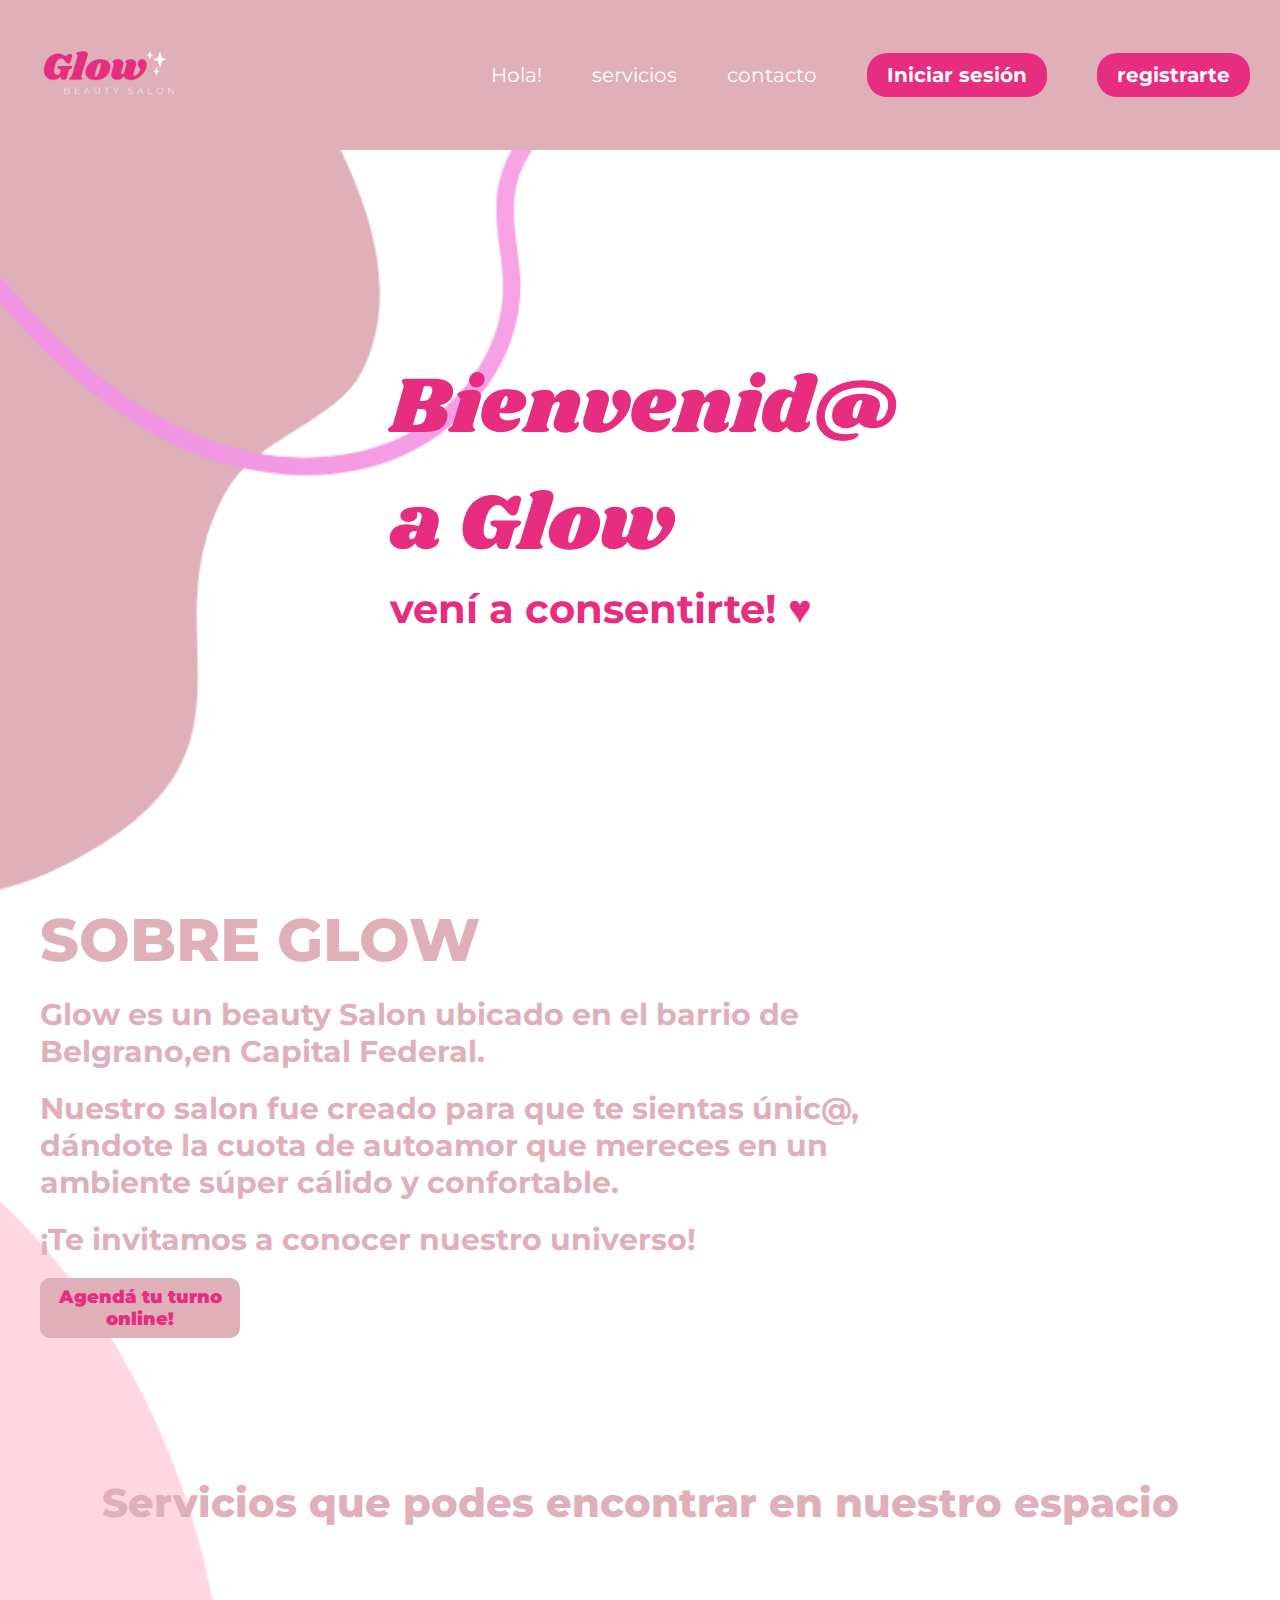
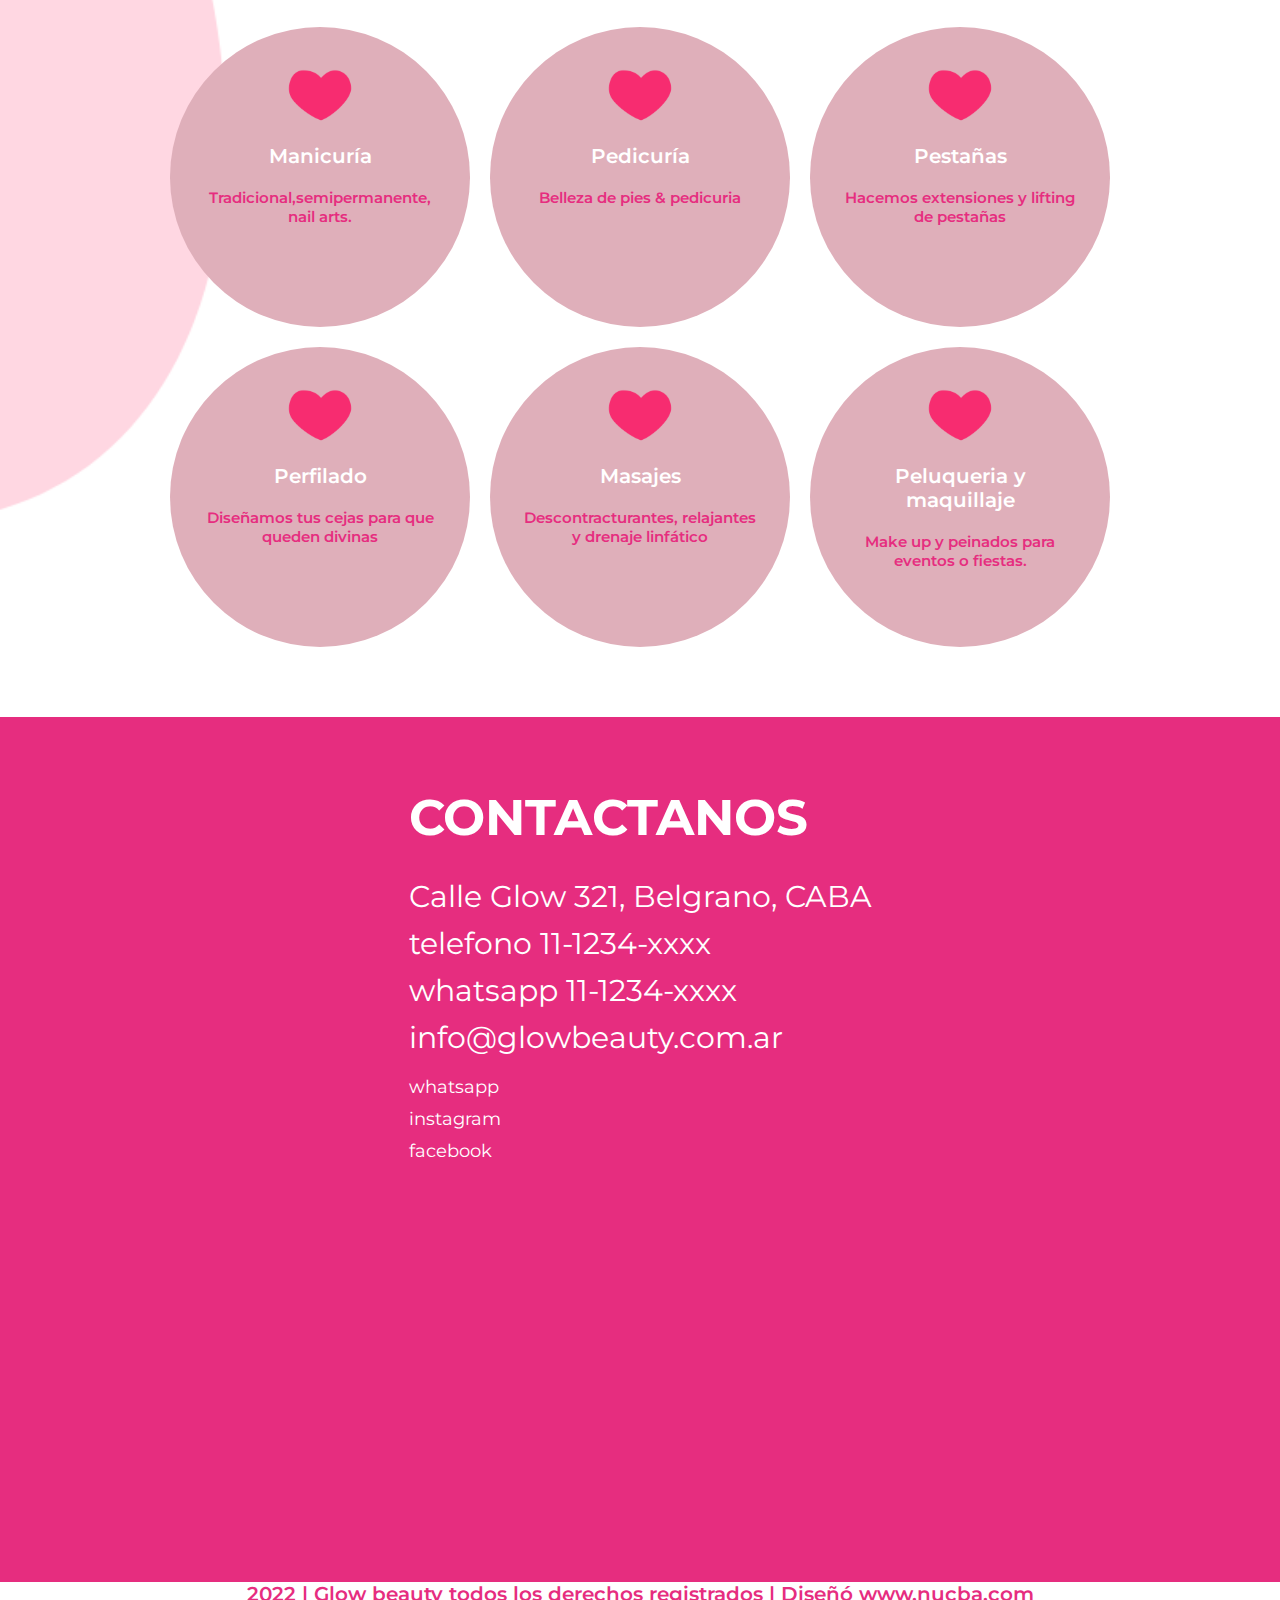
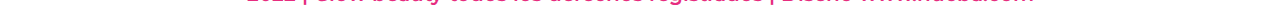
<file: index.html>
<!DOCTYPE html>
<html lang="en">
<head>
    <meta charset="UTF-8">
    <meta http-equiv="X-UA-Compatible" content="IE=edge">
    <meta name="viewport" content="width=device-width, initial-scale=1.0">
    <title>GLOW BEAUTY</title>
    <link rel="stylesheet" href="style.css">
    <link rel="shortcut icon" href="assets/imagenes/favicon/favicon-32x32.png" type="image/x-icon">
    <link rel="stylesheet" href="https://cdnjs.cloudflare.com/ajax/libs/font-awesome/6.4.0/css/all.min.css" integrity="sha512-iecdLmaskl7CVkqkXNQ/ZH/XLlvWZOJyj7Yy7tcenmpD1ypASozpmT/E0iPtmFIB46ZmdtAc9eNBvH0H/ZpiBw==" crossorigin="anonymous" referrerpolicy="no-referrer" />
    
</head>
<body>
    <header>
        <img src="assets/imagenes/logo/glow logo 2.png" alt="logo glow beauty" class="logo" > 
           <nav class="navbar">
            <label for="toggle-menu"><i class="fas fa-bars"></i> </label>
            <input type="checkbox" id="toggle-menu">
            <ul class="navbar-menu"> 
                <li><a  href="#">Hola!</a></li>
                <li><a class="navbar-link" href="#services">servicios</a></li>
                <li><a class="navbar-link" href="#contact">contacto</a></li>
                <li><a class="nav-login" href="login.html">Iniciar sesión</a></li>
                <li><a class="nav-login" href="registro.html">registrarte</a></li>
            </ul>
         </nav>
    </header>
    <main>
        <section id="hero">
            <div class="hero-bienvenida">
                <h1>Bienvenid@ a Glow</h1>
                <h3>vení a consentirte! ♥ </h3>
            </div>
        </section>
        <section id="about">
            <div class="about-glow">
             <h1>SOBRE GLOW</h1>
             <p>Glow es un beauty Salon ubicado en el barrio de Belgrano,en Capital Federal.</p>
               <p> Nuestro salon fue creado para que te sientas únic@, dándote
                la cuota de autoamor que mereces en un ambiente súper cálido y confortable.</p>
                <p>¡Te invitamos a conocer nuestro universo!</p>
                <a href="https://www.wonoma.com/es-AR/">Agendá tu turno online!</a>
             </div>
        </section>
        <section id="services">
            <h2>Servicios que podes encontrar en nuestro espacio</h2>
            <div class="service-card-container">
                <div class="service-card">
                    <img src="assets/imagenes/cards/Allura - Heart.png" alt="heart glow">
                    <h3>Manicuría</h3>
                    <p>Tradicional,semipermanente, nail arts.</p>
                </div>
                <div class="service-card">
                    <img src="assets/imagenes/cards/Allura - Heart.png" alt="heart glow">
                    <h3>Pedicuría</h3>
                    <p>Belleza de pies & pedicuria</p>
                </div>
                <div class="service-card">
                    <img src="assets/imagenes/cards/Allura - Heart.png" alt="heart glow">
                    <h3>Pestañas</h3>
                    <p>Hacemos extensiones y lifting de pestañas</p>
                </div>
                <div class="service-card">
                    <img src="assets/imagenes/cards/Allura - Heart.png" alt="heart glow">
                    <h3>Perfilado</h3>
                    <p>Diseñamos tus cejas para que queden divinas</p>
                </div>
                <div class="service-card">
                    <img src="assets/imagenes/cards/Allura - Heart.png" alt="heart glow">
                    <h3>Masajes</h3>
                    <p>Descontracturantes, relajantes y drenaje linfático</p>
                </div>
                <div class="service-card">
                    <img src="assets/imagenes/cards/Allura - Heart.png" alt="heart glow">
                    <h3>Peluqueria y maquillaje</h3>
                    <p>Make up y peinados para eventos o fiestas.</p>
                </div>

            </div>

        </section>
        <section id="contact">
            <div class="contact-container">
               <h2>CONTACTANOS</h2>
                 <div class="contact-info">
                    <div class="contact-column">
                      <P>Calle Glow 321, Belgrano, CABA</P>
                      <p>telefono 11-1234-xxxx </p>
                      <p>whatsapp 11-1234-xxxx</p>
                      <p>info@glowbeauty.com.ar</p>
                    </div>
                    <div class="contact-column">
                        <a href="https://web.whatsapp.com/"><i class="fa-brands fa-whatsapp" aria-hidden="true"></i> whatsapp</a>
                        <a href="https://www.instagram.com/"><i class="fa-brands fa-instagram" aria-hidden="true"></i>instagram</a>
                        <a href="https://www.facebook.com/"><i class="fa-brands fa-facebook" aria-hidden="true"></i>facebook</a>
                    </div> 
                 </div> 
            </div>
                <iframe src="https://www.google.com/maps/embed?pb=!1m18!1m12!1m3!1d3285.74028550325!2d-58.45154779734902!3d-34.56013062379022!2m3!1f0!2f0!3f0!3m2!1i1024!2i768!4f13.1!3m3!1m2!1s0x95bcb5cd981cd131%3A0x7533748265a0d087!2s11%20de%20Septiembre%20de%201888%201918%2C%20Buenos%20Aires!5e0!3m2!1ses!2sar!4v1687112676249!5m2!1ses!2sar"style="border:0;" allowfullscreen="" loading="lazy" referrerpolicy="no-referrer-when-downgrade"></iframe>
        </section>
    </main>
    <footer>2022  | Glow beauty todos los derechos registrados   |   Diseñó www.nucba.com  </footer>
</body>
</html>
</file>
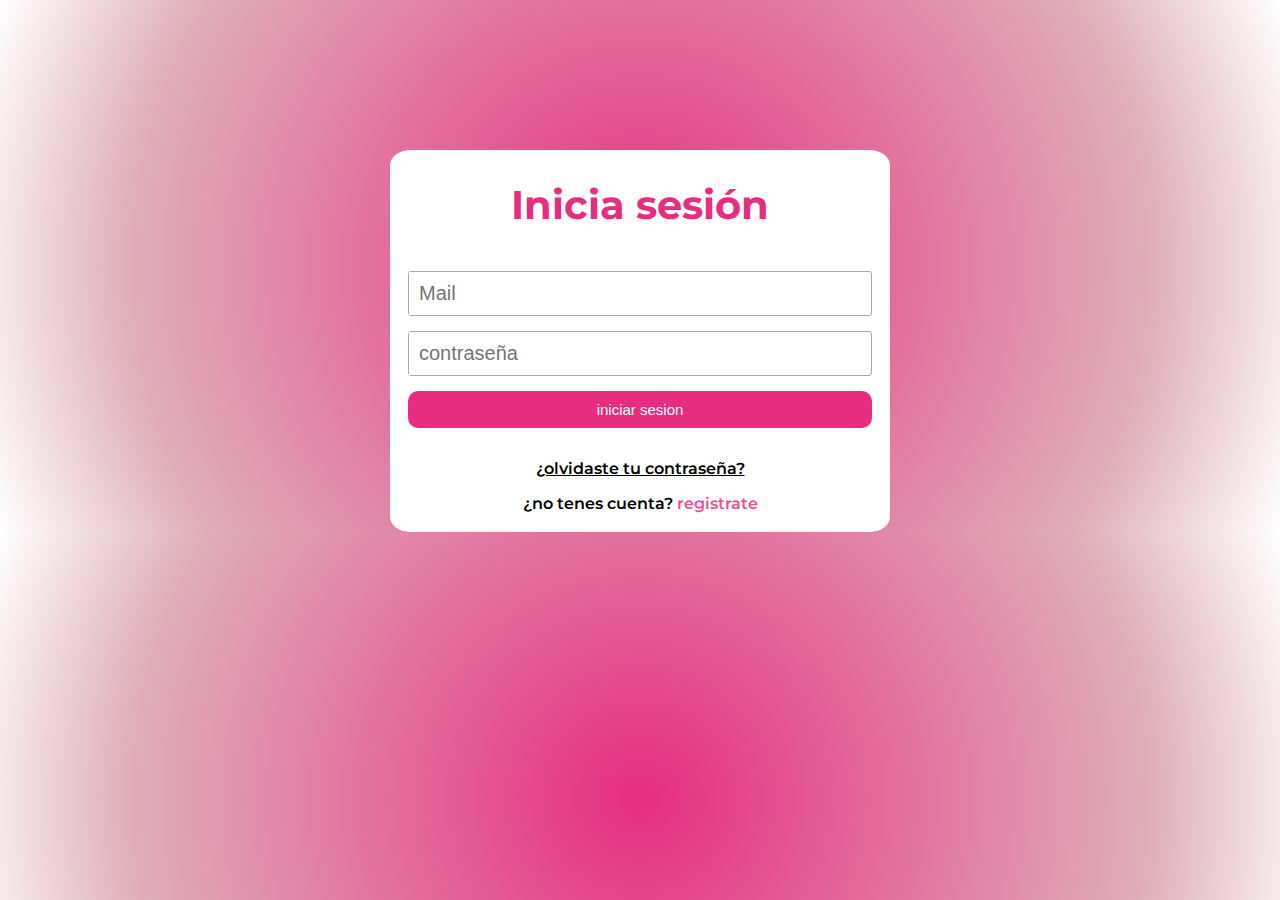
<file: login.html>
<!DOCTYPE html>
<html lang="en">
<head>
    <meta charset="UTF-8">
    <meta name="viewport" content="width=device-width, initial-scale=1.0">
    <title>Inicia sesion</title>
    <link rel="stylesheet" href="login.css">
</head>
<body>
    <form class="form-login">

        <h1>Inicia sesión</h1>

        <div class="form-container-login">

            <div class="input-contenedor-inicio">
                 <input type="text" placeholder="Mail">
            </div>
            <div class="input-contenedor-inicio">
                 <input type="password" placeholder="contraseña">
            </div>
            <input type="submit" value="iniciar sesion" class="boton-inicio">
        </div>
        <p class="login-p"> <a href="index.html">¿olvidaste tu contraseña?</a></p>
        <p> ¿no tenes cuenta? <a class="link" href="registro.html">registrate</a></p>
    </form>
</body>
</html>
</file>
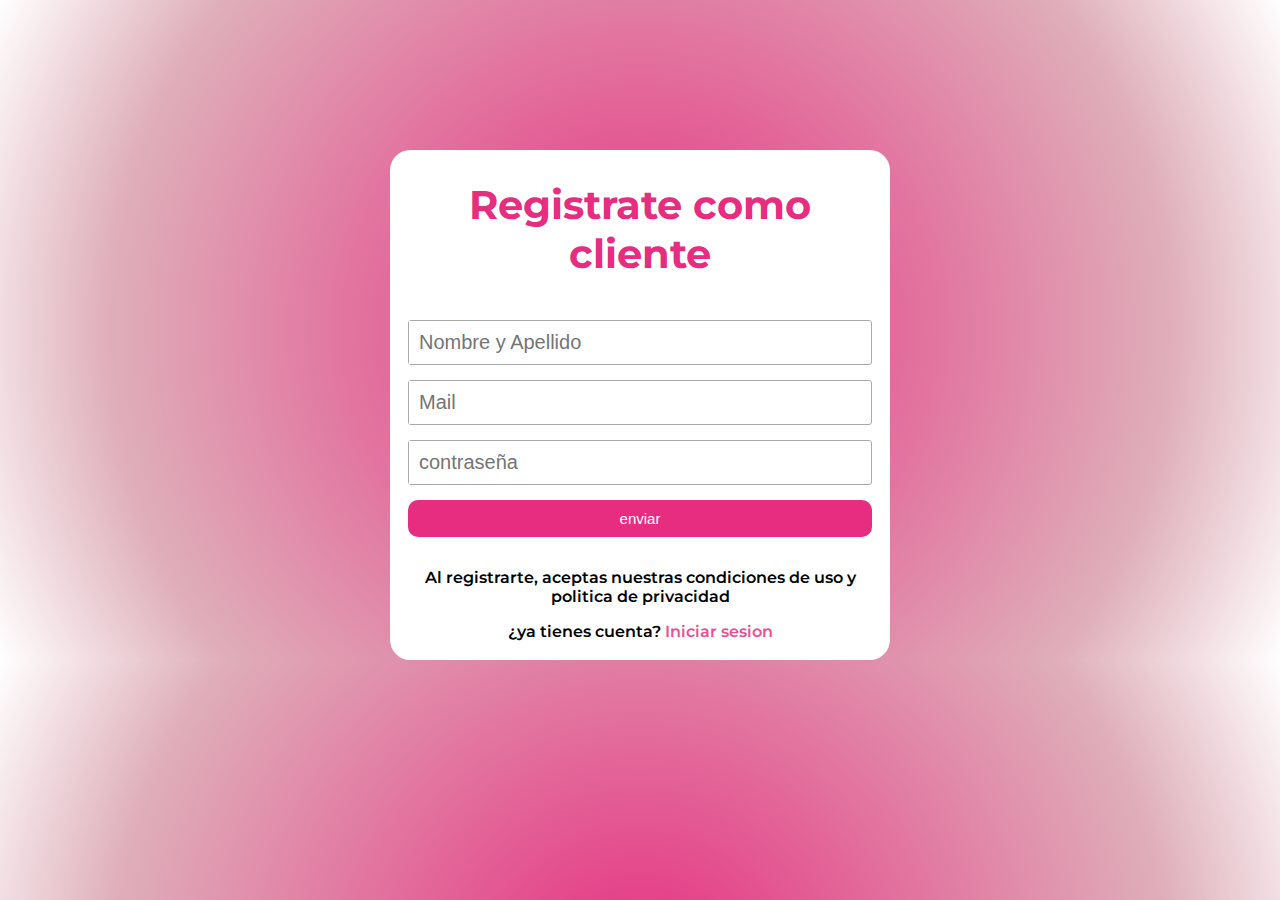
<file: registro.html>
<!DOCTYPE html>
<html lang="en">
<head>
    <meta charset="UTF-8">
    <meta name="viewport" content="width=device-width, initial-scale=1.0">
    <title>Registrate</title>
    <link rel="stylesheet" href="login.css">
</head>
<body>
    <form class="form-registro">

        <h1>Registrate como cliente</h1>

        <div class="form-container">
            
            <div class="input-contenedor">
                 <input type="text" placeholder="Nombre y Apellido">
            </div>
            <div class="input-contenedor">
                 <input type="text" placeholder="Mail">
            </div>
            <div class="input-contenedor">
                 <input type="password" placeholder="contraseña">
            </div>
            <input type="submit" value="enviar" class="boton-registro">
        </div>
        <p>Al registrarte, aceptas nuestras condiciones de uso y politica de privacidad</p>
        <p> ¿ya tienes cuenta? <a class="link" href="login.html">Iniciar sesion</a></p>
    </form>
</body>
</html>
</file>
<file: style.css>
@import url('https://fonts.googleapis.com/css2?family=Montserrat:wght@200&family=Shrikhand&display=swap');

 :root {
    --color1:#dfafba;
    --color2:#e62d7f;
    --color3:#f2e6e6;
    --color4: white;
}

* {
margin: 0;
padding: 0;
box-sizing: border-box;
font-family: 'Montserrat', sans-serif;
text-decoration: none;
list-style-type: none;
}

main {
    background: url(assets/imagenes/fondo/fondo\ 2.png);
    background-size: cover;
    background-attachment: scroll;
    display: flex;
    flex-direction: column;
    align-items: center;
    justify-content: center;
    width: 100%;
}



/******* header *******/

header {
background: var(--color1);
width: 100%;
display: flex;
justify-content: space-between;
align-items: center;
height: 150px;
padding: 0 30px;
position: fixed;
top: 0;
z-index: 1;
}

.logo{
    height: 100%;
}
.navbar,
.navbar-menu {
    display: flex;
    align-items: center;
    justify-content: center;
}

.navbar-menu {
    gap: 50px;
}
.navbar-menu a {
    color: var(--color4);
    font-size: 20px;

}

.nav-login {
    text-decoration: none;
    background-color: var(--color2);
    border-radius: 20px;
    padding: 10px 20px;
    font-size: 20px;
    font-weight: 700;
}

.navbar {
    display: flex;
}
.navbar i {
    font-size: 30px;
    color: #e62d7f;
    display: none;
}

#toggle-menu{
    display: none;
}






/*******hero*******/




#hero {
    margin-top: 150px;
    padding: 200px 30px;
    max-width: 1200px;
    display: flex;
    align-items: center;
   
    
}

.hero-bienvenida {
    display: flex ;
    flex-direction: column;
    width: 500px;

}
.hero-bienvenida h1 {
    font-family:'Shrikhand', cursiva;
    font-size: 80px;
    font-weight: 30;
    color: #e62d7f;
    
}

.hero-bienvenida h3 {
    font-size: 40px;
    font-family:'Montserrat', sans-serif;
    color: var(--color2);
    
}




/******about*******/



#about {
    padding: 70px 0;
    max-width: 1200px;
    display: flex;
   justify-content: center;
    align-items: center;
    
   
}

.about-glow {
    display: flex;
    flex-direction: column;
    gap: 20px;
    width: 100%;
}

.about-glow h1 {
    font-size: 60px;
    width: 80%;
    min-width: 500px;
    font-weight: 800;
    color: var(--color1);
}

.about-glow p {
    font-size: 30px;
    width: 70%;
    color: var(--color1);
    font-weight: 700;
}

.about-glow a {
    color: var(--color2);
    background-color: #dfafba; 
    width: 200px;
    padding: 8px 8px;
    border-radius: 10px;
    font-size: 18px;
    font-weight: 900;
    text-align: center;
}


/*servicios*/

#services {
    padding: 70px 0;
    max-width: 1200px;
    display: flex;
    justify-content: space-around;
    flex-direction: column;
    gap: 100px;
    
}

#services h2 {
    font-size: 40px;
    font-weight: 800;
    color: var(--color1);
    display: flex;
    justify-content: center;
}

.service-card-container {
    display: flex;
    justify-content: center;
    align-items: flex-start;
    flex-wrap: wrap;
    gap: 20px;
}

.service-card {
    width: 300px;
    height: 300px;
    padding: 40px 30px;
    display: flex;
    flex-direction: column;
    align-items: center;
    text-align: center;
    background-color: var(--color1);
    border-radius: 300px;
    gap: 20px;
}

.service-card img {
    width: 70px;
}

.service-card h3 {
    font-weight: 600;
    font-size: 20px;
    color: var(--color4);
}

.service-card p {
    font-weight: 600;
    font-size: 15px;
    color: var(--color2);
}


/********contacto*******/




#contact {
    display: flex;
    flex-direction: column;
    padding: 70px 30px;
    width:100%;
    justify-content: space-around;
    align-items: center;
    flex-wrap: wrap;
    gap: 50px;
    background-color: var(--color2);
}
.contact-container {
    display: flex;
    flex-direction: column;
    justify-content: center;
    gap: 30px;
}
.contact-container h2 {
    font-size: 50px;
    color: var(--color4);
}

.contact-info {
    display: flex;
    flex-wrap: wrap;
    gap: 20px;
    flex-direction: column;
}
.contact-column {
    display: flex;
    flex-direction: column;
    gap: 10px;

}


.contact-column p     
.contact-column a { 
    display: flex;
    align-items: center;
    gap: 10;
}
.contact-column a {
    color: var(--color4);
    font-size: 18px;
}
.contact-column p {
    font-size: 30px;
    color: white;
}

iframe {
    height: 300px;
    width: 100%;

}



/******footer*****/





footer {
 width: 100%;
 text-align: center;
 color: var(--color2);
 font-weight: 600;
 font-size: 20px;
}



/****** responsive******/




@media (max-width: 992px) {
    .hero-bienvenida {
        text-align: center;
        width: 90%;
        align-items: center;
        margin: 0 auto;

    }

    .hero-bienvenida h1 {
        display: block;
        width: 100%;
        font-size: 80px;
    }

    .hero-bienvenida h3 {
        max-width: 80%;
        font-size: 50px;
    }
  

    .about-glow {
        text-align: center;
        width: 90%;
        align-items: center; 
    }

    .about-glow h1 {
        font-size: 40px;
        color: #e62d7f;
    }
    .about-glow p {
      color: #e62d7f;
      font-size: 30px;


    }
    #services {
        text-align: center;
        width: 90%;
        align-items: center; 
        
    }


    #contact {
        flex-direction: column;
        align-items: center;
    }
    iframe {
        height: 300px;
        width: 100%;
    }
}

@media (max-width:576px) {
    .navbar ul {
        background-color: var(--color1);
        color: white;
        width: 100%;
        height: calc(100vh- 150px);
        position: absolute;
        top: 150px;
        left: 0;
        flex-direction: column;
        align-items: center;
        justify-content: center;
        transform: translateX(200%);
        
    }
    .navbar i {
        display: block;
    }
    #toggle-menu:checked + .navbar-menu {
        transform: translateX(0%);
    }




     }




/* papelera
    .hero-bienvenida {
        text-align: center;
        width: 90%;
        align-items: center;

    }

    .hero-bienvenida h1 {
        display: block;
        width: 100%;
    }

    .hero-bienvenida h3 {
        max-width: 80%;
        font-size: 20px;
    }
  

    .about-glow {
        text-align: center;
        width: 90%;
        align-items: center; 
    }

    .about-glow h1,
    .about-glow p {
      color: #e62d7f;


    }
    #services {
        text-align: center;
        width: 90%;
        align-items: center; 
    }

    #contact {
        text-align: center;
        width: 90%;
        align-items: center;
    }
       */
</file>
<file: login.css>
@import url('https://fonts.googleapis.com/css2?family=Montserrat:wght@200&family=Shrikhand&display=swap');

:root {
    --color1:#dfafba;
    --color2:#e62d7f;
    --color3:#f2e6e6;
    --color4: white;
}

body {
    margin: 0;
    font-family: 'Montserrat', sans-serif;
    font-weight:600% ;
    background: rgb(230,45,127);
    background: radial-gradient(circle, rgba(230,45,127,1) 0%, rgba(223,175,186,1) 74%, rgba(255,255,255,1) 100%);
}


* {
    box-sizing: border-box;
}

/*****Login*****/


.form-container-login {
    width: 100%;
    padding: 15px;
}

.login-p a{
    color: black;
}


.form-login {
    background-color: white;
    margin-top: 150px;
    padding: 3px;

}
.form-login h1 {
    text-align: center;
    font-size: 40px;
    color: #e62d7f;
}

.input-contenedor-inicio {
    margin-bottom: 15px;
    border: 1px solid #aaa ;
    border-radius: 3px;
}

.boton-inicio {
    border: none;
    width: 100%;
    color: white;
    font-size: 15px;
    background-color:#e62d7f;
    padding: 10px 20px;
    border-radius: 10px;
    cursor: pointer;
}

/*****registro*****/



.form-container{

    width: 100%;
    padding: 15px;
    
}

.form-registro {
    background-color: white;
    margin-top: 150px;
    padding: 3px;
    
}

.form-registro h1 {
    text-align: center;
    font-size: 40px;
    color: #e62d7f;
}

input[type="text"],
input[type="password"]
    {
    font-size: 20px;
    width: 82%;
    padding: 10px;
    border: none;
    
    
}

.input-contenedor {
    margin-bottom: 15px;
    border: 1px solid #aaa ;
    border-radius: 3px;
}

.boton-registro {
    border: none;
    width: 100%;
    color: white;
    font-size: 15px;
    background-color:#e62d7f;
    padding: 10px 20px;
    border-radius: 10px;
    cursor: pointer;
}
.link {
    text-decoration: none;
    color: #ed4f94;
    font-weight:600%;
}

p {
    text-align: center;
    color:black;
    font-weight: 600;
}


@media (min-width:768px) {
   form {
        margin: auto;
        width: 500px;
        margin-top: 150px;
        border-radius: 4%;
    }
}
</file>
